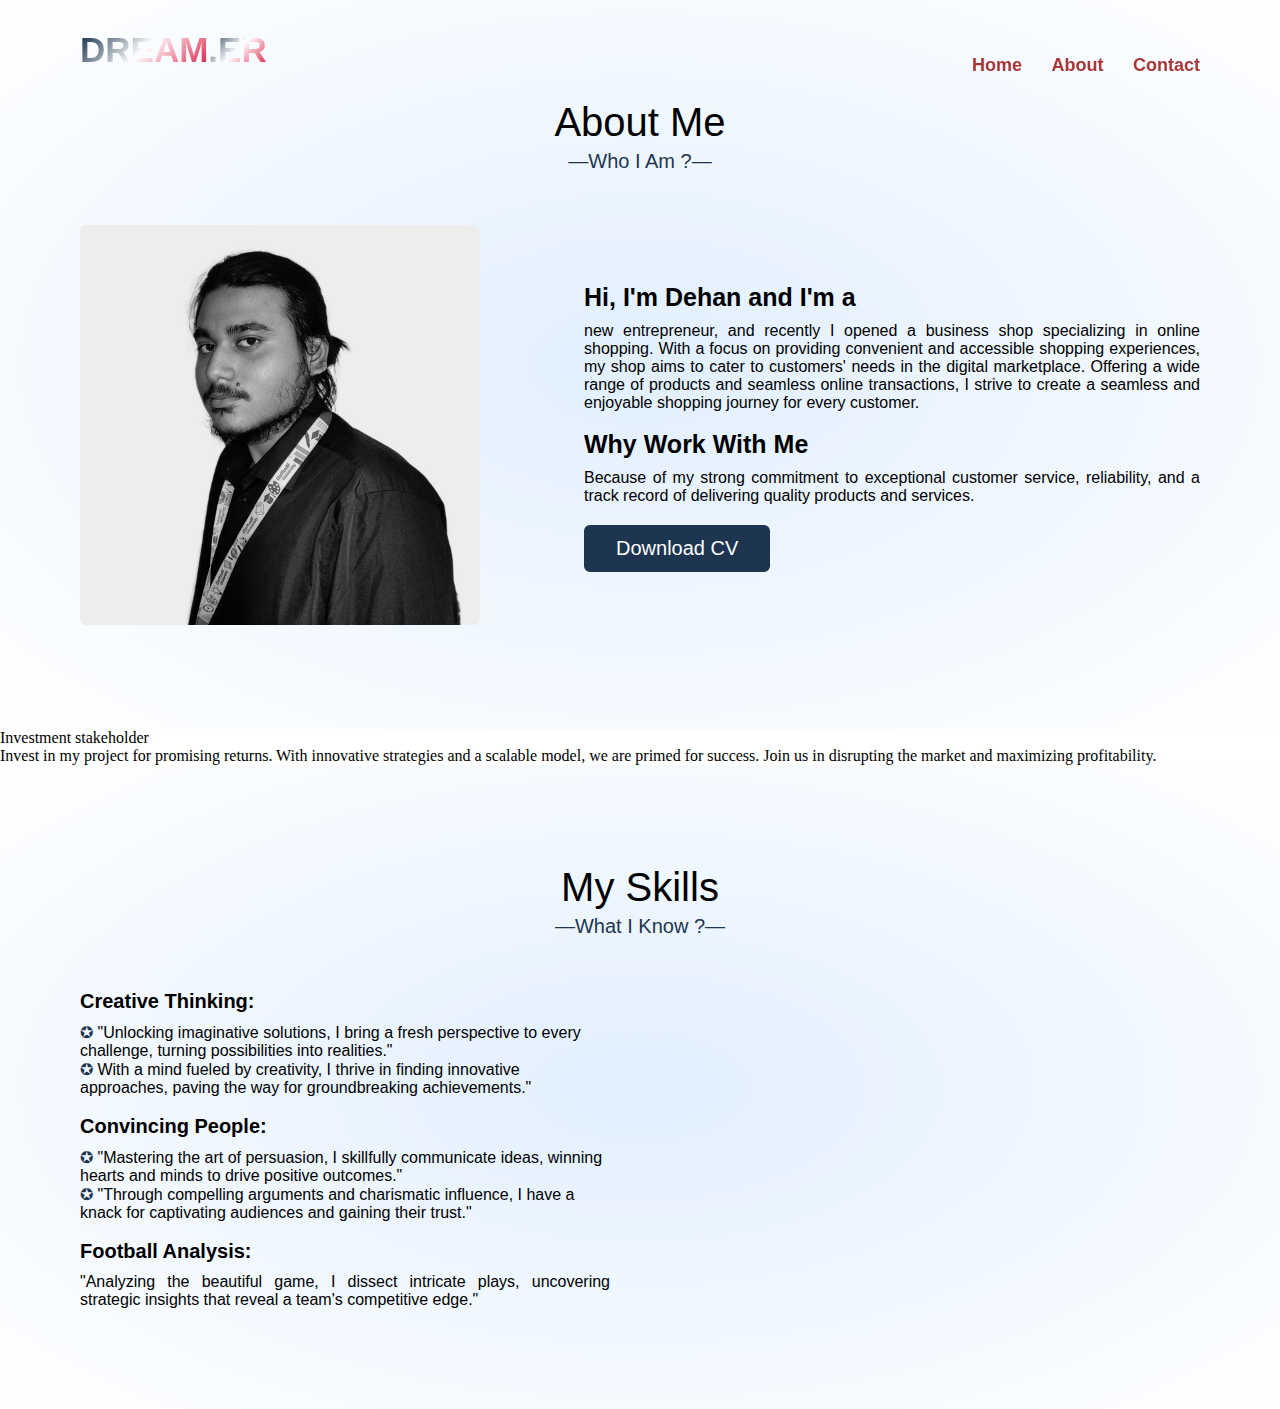
<file: about.html>
<!DOCTYPE html>
<html lang="en">
<head>
    <meta charset="UTF-8">
    <meta name="viewport" content="width=device-width, initial-scale=1.0">
    <link rel="stylesheet" href="style.css">
    <title>Document</title>
</head>
<body>



    <div class="scroll-up-btn">
        <i class="fas fa-angle-up"></i>
      </div>
      <!-- Header -->
      <nav class="navbar">
        <div class="max-width">
          <div class="logo"><a href="#"><span>DREAM</span><span>.ER</span></a></div>
          <ul class="menu">
            <li><a href="index.html" class="menu-btn"><strong>Home</strong></a></li>
            <li><a href="about.html" class="menu-btn"><strong>About</strong></a></li>
            <li><a href="contact.html" class="menu-btn"><strong>Contact</strong></a></li>
          </ul>
          <div class="menu-btn">
            <i class="fas fa-bars"></i>
          </div>
        </div>
      </nav>

      <!--  About  -->
      <section class="about" id="about">
        <div class="max-width">
          <h2 class="title">About Me</h2>
          <div class="about-content">
            <div class="column left">
              <img src="assets/dehan15.jpg" alt="Profile Image 626x626">
            </div>
            <div class="column right">
              <div class="text">Hi, I'm Dehan and I'm a <span class="typing-2"></span></div>
              <p> new entrepreneur, and recently I opened a business shop specializing in online shopping. With a focus on providing convenient and accessible shopping experiences, my shop aims to cater to customers' needs in the digital marketplace. Offering a wide range of products and seamless online transactions, I strive to create a seamless and enjoyable shopping journey for every customer.</p>
              <br>
              <div class="text">Why Work With Me</div>
              <p>Because of my strong commitment to exceptional customer service, reliability, and a track record of delivering quality products and services.</p>

              <a href="#link" target="blank">Download CV</a>
            </div>
          </div>
        </div>
      </section>

      <!-- Services -->
            </div>
            <div class="card">
              <div class="box">
                <i class="fas fa-code"></i>
                <div class="text">Investment stakeholder</div>
                <p>Invest in my project for promising returns. With innovative strategies and a scalable model, we are primed for success. Join us in disrupting the market and maximizing profitability.</p>
              </div>
            </div>
          </div>
        </div>
      </section>

      <!-- Skills -->
      <section class="skills" id="skills">
        <div class="max-width">
          <h2 class="title">My Skills</h2>
          <div class="skills-content">
            <div class="column left">

              <div class="text">Creative Thinking:</div>
              <p>
                <li class="intern">"Unlocking imaginative solutions, I bring a fresh perspective to every challenge, turning possibilities into realities."</li>
                <li class="intern">With a mind fueled by creativity, I thrive in finding innovative approaches, paving the way for groundbreaking achievements."</li>
                
              </p>

              <br>
              <div class="text">Convincing People:</div>

              <p>
                <li class="project">"Mastering the art of persuasion, I skillfully communicate ideas, winning hearts and minds to drive positive outcomes."</li>
                <li class="project">"Through compelling arguments and charismatic influence, I have a knack for captivating audiences and gaining their trust."</li>
              
              </p>

              <br>
              <div class="text">Football Analysis:</div>

              <p>
                "Analyzing the beautiful game, I dissect intricate plays, uncovering strategic insights that reveal a team's competitive edge."
              </p>
              
            </div>

            
            
      </section>

    
</body>
</html>
</file>
<file: style.css>
* {
    margin: 0;
    padding: 0;
    box-sizing: border-box;
    text-decoration: none;
  }
  
  html {
    scroll-behavior: smooth;
  }
  
  ::-webkit-scrollbar {
    width: 6px;
  }
  
  ::-webkit-scrollbar-track {
    background: #ffffff;
  }
  
  .loader_bg {
    position: fixed;
    z-index: 9999999;
    background: #fff;
    width: 100%;
    height: 100%;
  }
  
  .loader {
    height: 100%;
    width: 100%;
    position: absolute;
    left: 0;
    top: 0;
    display: flex;
    justify-content: center;
    align-items: center;
  }
  
  .loader img {
    width: 280px;
  }
  
  ::-webkit-scrollbar-thumb {
    border-radius: 12px;
    background: linear-gradient(135deg, #f57308, #fff, rgb(11, 242, 7));
  }
  
  ::-webkit-scrollbar-thumb:hover {
    background: linear-gradient(135deg, #1a6ad2, #fff, rgb(245, 5, 53));
  }
  
  /*  Simillar  */
  
  section {
    padding: 100px 0;
  }
  
  .max-width {
    max-width: 1300px;
    padding: 0 80px;
    margin: auto;
  }
  
  .about,
  .services,
  .skills,
  .projects,
  .contact,
  footer {
    font-family: "Poppins", sans-serif;
  }
  
  .about .about-content,
  .services .serv-content,
  .skills .skills-content,
  .contact .contact-content {
    display: flex;
    flex-wrap: wrap;
    align-items: center;
    justify-content: space-between;
  }
  
  section .title {
    position: relative;
    text-align: center;
    font-size: 40px;
    font-weight: 500;
    margin-bottom: 60px;
    padding-bottom: 20px;
    font-family: "Ubuntu", sans-serif;
  }
  
  section .title::before {
    content: "";
    position: absolute;
    bottom: 0px;
    left: 50%;
    width: 180px;
    height: 3px;
    transform: translateX(-50%);
  }
  
  section .title::after {
    position: absolute;
    bottom: -8px;
    left: 50%;
    font-size: 20px;
    color: #1e3551;
    padding: 0 5px;
    transform: translateX(-50%);
  }
  
  /*  Navbar  */
  .navbar {
    position: fixed;
    width: 100%;
    z-index: 999;
    padding: 30px 0;
    font-family: "Ubuntu", sans-serif;
    transition: all 0.3s ease;
  }
  
  .navbar.sticky {
    padding: 15px 0;
    background: #1e3551;
  }
  
  .navbar .max-width {
    display: flex;
    align-items: center;
    justify-content: space-between;
  }
  
  .navbar .logo a {
    color: #500e0e;
    font-size: 35px;
    font-weight: 600;
  }
  
  /*  Nav Logo Span Linear-Gradient  */
  .navbar .logo a span {
    background: linear-gradient(135deg, #041d3d, #fff, crimson);
    -webkit-background-clip: text;
    -webkit-text-fill-color: transparent;
    transition: all 0.3s ease;
  }
  
  .navbar.sticky .logo a span {
    color: #fff;
  }
  
  .navbar .menu li {
    list-style: none;
    display: inline-block;
  }
  
  .navbar .menu li a {
    display: block;
    color: hsl(0, 51%, 44%);
    font-size: 18px;
    font-weight: 500;
    margin-left: 25px;
    transition: color 0.3s ease;
  }
  
  .navbar .menu li a:hover {
    color: #1e3551;
  }
  
  .navbar.sticky .menu li a:hover {
    color: #fff;
  }
  
  /*  Menu Btn  */
  .menu-btn {
    color: #fff;
    font-size: 23px;
    cursor: pointer;
    display: none;
  }
  
  .scroll-up-btn {
    position: fixed;
    height: 45px;
    width: 42px;
    background: #1e3551;
    right: 30px;
    bottom: 10px;
    text-align: center;
    line-height: 45px;
    color: #fff;
    z-index: 9999;
    font-size: 30px;
    border-radius: 6px;
    border-bottom-width: 2px;
    cursor: pointer;
    opacity: 0;
    pointer-events: none;
    transition: all 0.3s ease;
  }
  
  .scroll-up-btn.show {
    bottom: 30px;
    opacity: 1;
    pointer-events: auto;
  }
  
  .scroll-up-btn:hover {
    filter: brightness(90%);
  }
  
  /*  Home  */
  .home {
    display: flex;
    background: url("https://img.freepik.com/free-vector/abstract-blue-circle-black-background-technology_1142-12714.jpg") no-repeat
      center;
    height: 100vh;
    color: #fff;
    min-height: 500px;
    background-size: cover;
    background-attachment: fixed;
    font-family: "Ubuntu", sans-serif;
  }
  
  .home .max-width {
    width: 100%;
    display: flex;
  }
  
  .home .max-width .row {
    margin-right: 0;
  }
  
  .home .home-content .text-1 {
    font-size: 27px;
  }
  
  .home .home-content .text-2 {
    font-size: 75px;
    font-weight: 600;
    margin-left: -3px;
  }
  
  .home .home-content .text-3 {
    font-size: 40px;
    margin: 5px 0;
  }
  
  /* Linear Gradient */
  .home .home-content .text-3 span {
    color: #1e3551;
    background: linear-gradient(135deg, #041d3d, #fff, crimson);
    -webkit-background-clip: text;
    -webkit-text-fill-color: transparent;
    font-weight: 500;
  }
  
  .home .home-content a {
    display: inline-block;
    background: #1e3551;
    color: #fff;
    font-size: 25px;
    padding: 12px 36px;
    margin-top: 20px;
    font-weight: 400;
    border-radius: 6px;
    border: 2px solid #1e3551;
    transition: all 0.3s ease;
  }
  
  .home .home-content a:hover {
    color: #1e3551;
    background: none;
    animation: pulsate 1s ease-in-out;
  }
  
  /*  About  */
  .about {
    background: radial-gradient(#e1efff, white);
  }
  .about .title::after {
    content: "—Who I Am ?—";
    text-overflow: ellipsis;
    display: -webkit-inline-box;
    -webkit-line-clamp: 3;
    -webkit-box-orient: vertical;
  }
  
  .about .about-content .left {
    width: 45%;
  }
  
  .about .about-content .left img {
    height: 400px;
    width: 400px;
    object-fit: cover;
    border-radius: 6px;
  }
  
  .about .about-content .right {
    width: 55%;
  }
  
  .about .about-content .right .text {
    font-size: 25px;
    font-weight: 600;
    margin-bottom: 10px;
  }
  
  /* Linear Gradiant */
  .about .about-content .right .text span {
    /* color: #1e3551; */
    background: linear-gradient(135deg, #041d3d, #fff, crimson);
    -webkit-background-clip: text;
    -webkit-text-fill-color: transparent;
  }
  
  .about .about-content .right p {
    text-align: justify;
  }
  
  .about .about-content .right a {
    display: inline-block;
    background: #1e3551;
    color: #fff;
    font-size: 20px;
    font-weight: 500;
    padding: 10px 30px;
    margin-top: 20px;
    border-radius: 6px;
    border: 2px solid #1e3551;
    transition: all 0.3s ease;
  }
  
  .about .about-content .right a:hover {
    color: #1e3551;
    background: none;
    animation: pulsate 1s ease-in-out;
  }
  
  /*  Service  */
  .services,
  .projects {
    color: #fff;
    background: #111;
  }
  
  .services .title::before,
  .projects .title::before {
    background: #fff;
  }
  
  .services .title::after,
  .projects .title::after {
    background: #111;
    content: "What I Provide ?";
  }
  
  .services .serv-content .card {
    width: calc(33% - 20px);
    background: #222;
    text-align: center;
    border-radius: 10px;
    padding: 50px 25px;
    cursor: pointer;
    transition: all 0.3s ease;
  }
  
  .services .serv-content .card:hover {
    background: #1e3551;
  }
  
  .services .serv-content .card .box {
    transition: all 0.3s ease;
  }
  
  .services .serv-content .card:hover .box {
    transform: scale(1.05);
  }
  
  .services .serv-content .card i {
    font-size: 50px;
    color: #888e8d;
    background: linear-gradient(135deg, #041d3d, #fff, crimson);
    -webkit-background-clip: text;
    -webkit-text-fill-color: transparent;
    transition: color 0.3s ease;
  }
  
  .services .serv-content .card:hover i {
    color: #fff;
  }
  
  .services .serv-content .card .text {
    font-size: 25px;
    font-weight: 500;
    margin: 10px 0 7px 0;
  }
  
  /*  Skills  */
  .skills {
    background: radial-gradient(#e1efff, white);
  }
  .skills .title::after {
    content: "—What I Know ?—";
  }
  
  .skills .skills-content .column {
    width: calc(50% - 30px);
  }
  
  .skills .skills-content .left .text {
    font-size: 20px;
    font-weight: 600;
    margin-bottom: 10px;
  }
  
  .skills .skills-content .left p {
    text-align: justify;
  }
  
  .skills .skills-content .left a {
    display: inline-block;
    background: #1e3551;
    color: #fff;
    font-size: 18px;
    font-weight: 500;
    padding: 8px 16px;
    margin-top: 20px;
    border-radius: 6px;
    border: 2px solid #1e3551;
    transition: all 0.3s ease;
  }
  
  .skills .skills-content .left a:hover {
    color: #1e3551;
    background: none;
    animation: pulsate 1s ease-in-out;
  }
  
  .intern,
  .project {
    list-style: none;
  }
  
  .intern::before,
  .project::before {
    content: "✪ ";
    color: #1e3551;
  }
  
  .skills .skills-content .right .bars {
    margin-bottom: 15px;
  }
  
  .skills .skills-content .right .info {
    display: flex;
    margin-bottom: 5px;
    align-items: center;
    justify-content: space-between;
  }
  
  .skills .skills-content .right span {
    font-weight: 500;
    font-size: 18px;
  }
  
  .skills .skills-content .right .line {
    height: 5px;
    width: 100%;
    background: lightgrey;
    position: relative;
  }
  
  .skills .skills-content .right .line::before {
    content: "";
    position: absolute;
    height: 100%;
    left: 0;
    top: 0;
    background: #1e3551;
  }
  

  
  /*  Projects  */
  .projects .title::after {
    content: "What I did ?";
  }
  
  .projects .carousel .card {
    background: #222;
    border-radius: 6px;
    padding: 25px 35px;
    text-align: center;
    overflow: hidden;
    transition: all 0.3s ease;
  }
  
  .projects .carousel .card:hover {
    background: #1e3551;
  }
  
  .projects .carousel .card .box {
    display: flex;
    flex-direction: column;
    align-items: center;
    justify-content: center;
    transition: all 0.3s ease;
  }
  
  .projects .carousel .card:hover .box {
    transform: scale(1.05);
  }
  
  .projects .carousel .card .text {
    font-size: 25px;
    font-weight: 500;
    margin: 10px 0 7px 0;
  }
  
  .projects .carousel .card img {
    height: 150px;
    width: 150px;
    object-fit: cover;
    border-radius: 50%;
    border: 5px solid #888c8d;
    transition: all 0.3s ease;
  }
  
  .projects .carousel .card:hover img {
    border-color: #fff;
  }
  
  .owl-dots {
    text-align: center;
    margin-top: 20px;
  }
  
  .owl-dot {
    height: 13px;
    width: 13px;
    margin: 0 5px;
    outline: none !important;
    border-radius: 50%;
    border: 2px solid #888c8d !important;
    transition: all 0.3s ease;
  }
  
  .owl-dot.active {
    width: 35px;
    border-radius: 14px;
  }
  
  .owl-dot.active,
  .owl-dot:hover {
    background: #18365a !important;
  }
  
  /*  Contact  */
  .contact {
    background: radial-gradient(#e1efff, white);
  }
  
  .contact .title::after {
    content: "—Get in Touch—";
  }
  
  .contact .contact-content .column {
    width: calc(50% - 30px);
  }
  
  .contact .contact-content .text {
    font-size: 20px;
    font-weight: 600;
    margin-bottom: 10px;
  }
  
  .contact .contact-content .left p {
    text-align: justify;
  }
  
  .contact .contact-content .left .icons {
    margin: 10px 0;
  }
  
  .contact .contact-content .row {
    display: flex;
    height: 65px;
    align-items: center;
  }
  
  .contact .contact-content .row .info {
    margin-left: 30px;
  }
  
  .contact .contact-content .row i {
    font-size: 25px;
    color: #1e3551;
  }
  
  .contact .contact-content .info .head {
    font-weight: 500;
    color: #000;
  }
  
  .contact .contact-content .info .sub-title {
    color: #333;
  }
  
  .contact .right form .fields {
    display: flex;
  }
  
  .contact .right form .field,
  .contact .right form .fields .field {
    height: 45px;
    width: 100%;
    margin-bottom: 15px;
  }
  
  .contact .right form .textarea {
    height: 80px;
    width: 100%;
  }
  
  .contact .right form .name {
    margin-right: 10px;
  }
  
  .contact .right form .field input,
  .contact .right form .textarea textarea {
    height: 100%;
    width: 100%;
    border: 1px solid lightgrey;
    border-radius: 6px;
    outline: none;
    padding: 0 15px;
    font-size: 17px;
    font-family: "Poppins", sans-serif;
    transition: all 0.3s ease;
  }
  
  .contact .right form .field input:focus,
  .contact .right form .textarea textarea:focus {
    border-color: #b3b3b3;
  }
  
  .contact .right form .textarea textarea {
    padding-top: 10px;
    resize: none;
  }
  
  .contact .right form .button-area {
    display: flex;
    align-items: center;
  }
  
  .right form .button-area button {
    color: #fff;
    display: block;
    width: 160px !important;
    height: 45px;
    outline: none;
    font-size: 18px;
    font-weight: 500;
    border-radius: 6px;
    cursor: pointer;
    flex-wrap: nowrap;
    background: #1e3551;
    border: 2px solid #1e3551;
    transition: all 0.3s ease;
  }
  
  .right form .button-area button:hover {
    color: #1e3551;
    background: none;
    animation: pulsate 1s ease-in-out;
  }
  
  /*  Social  */
  .col-4 {
    background: #d8d8d8;
  }
  
  .social-menu ul {
    position: absolute;
    left: 20%;
    padding: 0;
    margin: 0;
    transform: translate(-50%, -50%);
    display: flex;
  }
  
  .social-menu ul li {
    list-style: none;
    margin: 0 15px;
  }
  
  .social-menu ul li .fa {
    font-size: 30px;
    line-height: 60px;
    transition: 0.6s;
    color: #000;
  }
  
  .social-menu ul li .fa:hover {
    color: #fff;
  }
  
  .social-menu ul li a {
    left: px;
    right: 12px;
    padding-top: 3px;
    position: relative;
    display: block;
    width: 30px;
    height: 30px;
    border-radius: 50%;
    background-color: #1e3551;
    text-align: center;
    transition: 0.6s;
    box-shadow: 0 5px 4px rgba(0, 0, 0, 0.5);
  }
  
  .social-menu ul li a:hover {
    transform: translate(0, -10px);
  }
  
  .social-menu ul li:nth-child(1) a:hover {
    background-color: #131418;
  }
  
  .social-menu ul li:nth-child(2) a:hover {
    background-color: #0a66c2;
  }
  
  .social-menu ul li:nth-child(3) a:hover {
    background-color: #e4405f;
  }
  .social-menu ul li:nth-child(4) a:hover {
    background-color: #1da1f2;
  }
  
  .social-menu ul li:nth-child(5) a:hover {
    background-color: #e33054;
  }
  
  .social-menu ul li:nth-child(6) a:hover {
    background-color: #fc4f08;
  }
  
  .fa-brands {
    color: #fff;
  }
  
  .fa-solid {
    color: #fff;
  }
  
  /*  Footer  */
  footer {
    background: #111;
    padding: 6px 16px;
    color: #888c8d;
    text-align: center;
  }
  
  footer span a {
    color: #1e3551;
    text-decoration: none;
  }
  
  footer span a:hover {
    text-decoration: underline;
  }
  
  /*  Media Query  */
  @keyframes pulsate {
    0% {
      box-shadow: 0 0 25px #888e8d, 0 0 50px #1e3551;
    }
  }
  
  @media (max-width: 1104px) {
    .about .about-content .left img {
      height: 350px;
      width: 350px;
    }
    section .title::after {
      bottom: -8px;
      font-size: 16px;
    }
  }
  
  @media (max-width: 991px) {
    .social-menu ul li a {
      left: 114px;
    }
  }
  
  @media (max-width: 947px) {
    .menu-btn {
      display: block;
      z-index: 999;
    }
    .menu-btn i.active:before {
      content: "\f00d";
    }
    .navbar .menu {
      position: fixed;
      height: 100vh;
      width: 100%;
      left: -100%;
      top: 0;
      background: #111;
      text-align: center;
      padding-top: 80px;
      transition: all 0.3s ease;
    }
    .navbar .menu.active {
      left: 0;
    }
    .navbar .menu li {
      display: block;
    }
    .navbar .menu li a {
      display: inline-block;
      margin: 20px 0;
      font-size: 25px;
    }
    .home .home-content .text-2 {
      font-size: 70px;
    }
    .home .home-content .text-3 {
      font-size: 35px;
    }
    .home .home-content a {
      font-size: 23px;
      padding: 10px 30px;
    }
    .max-width {
      max-width: 930px;
    }
    .about .about-content .column {
      width: 100%;
    }
    .about .about-content .left {
      display: flex;
      justify-content: center;
      margin: 0 auto 60px;
    }
    .about .about-content .right {
      flex: 100%;
    }
    .services .serv-content .card {
      width: calc(50% - 10px);
      margin-bottom: 20px;
    }
    .skills .skills-content .column,
    .contact .contact-content .column {
      width: 100%;
      margin-bottom: 35px;
    }
  }
  
  @media (max-width: 690px) {
    .max-width {
      padding: 0 23px;
    }
    .home .home-content .text-2 {
      font-size: 60px;
    }
    .home .home-content .text-3 {
      font-size: 32px;
    }
    .home .home-content a {
      font-size: 20px;
    }
    .services .serv-content .card {
      width: 100%;
    }
  }
  
  @media (max-width: 500px) {
    .home .home-content .text-2 {
      font-size: 50px;
    }
    .home .home-content .text-3 {
      font-size: 27px;
    }
    .about .about-content .right .text,
    .skills .skills-content .left .text {
      font-size: 19px;
    }
    .contact .right form .fields {
      flex-direction: column;
    }
    .contact .right form .name,
    .contact .right form .email {
      margin: 0;
    }
    .right form .error-box {
      width: 150px;
    }
    .scroll-up-btn {
      right: 15px;
      bottom: 15px;
      height: 38px;
      width: 35px;
      font-size: 23px;
      line-height: 38px;
    }
  }

  .front-page a:hover {
    background-color: darkblue;
  }
  
  .logo {
    margin-bottom: 30px;
  }
  
  .logo a {
    display: inline-block;
    margin-right: 10px;
  }
  
  .logo img {
    width: 40px;
    height: 40px;
  }

  .white-icon {
    color: white;
  }
</file>
